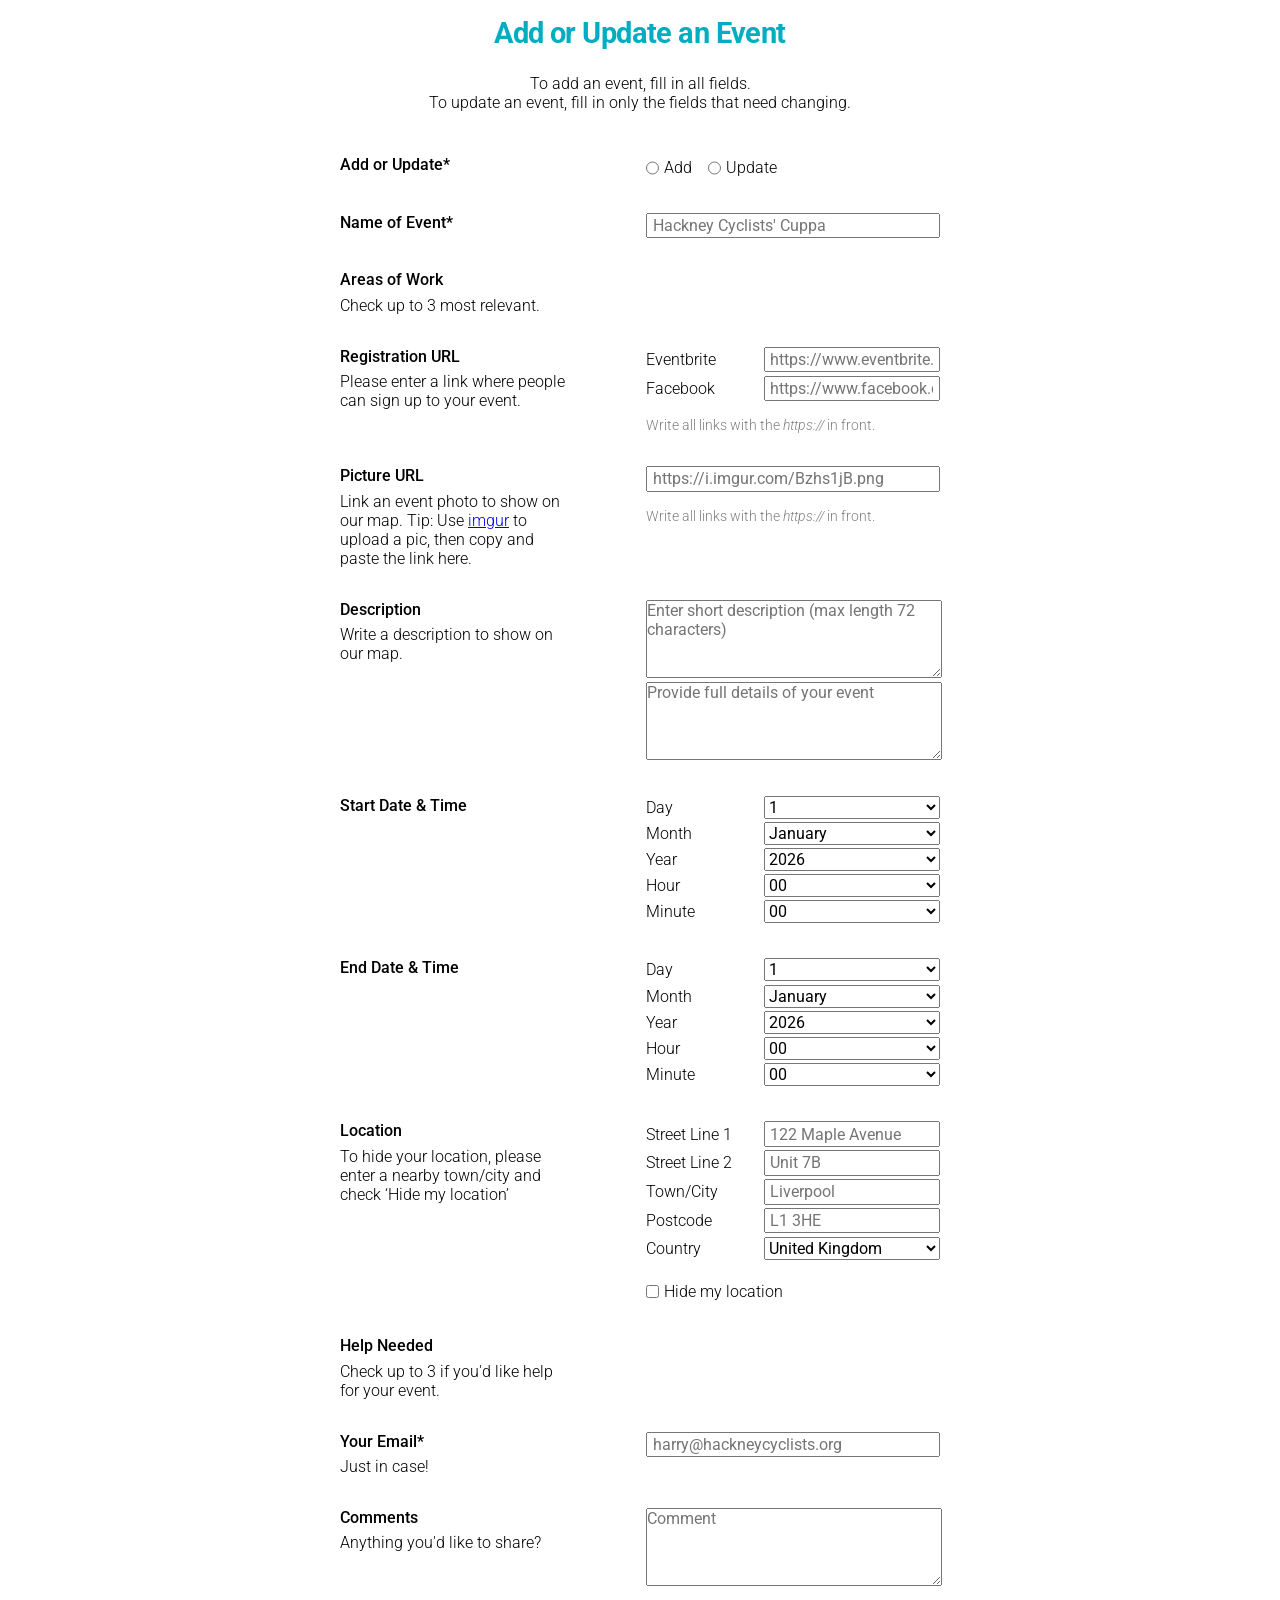
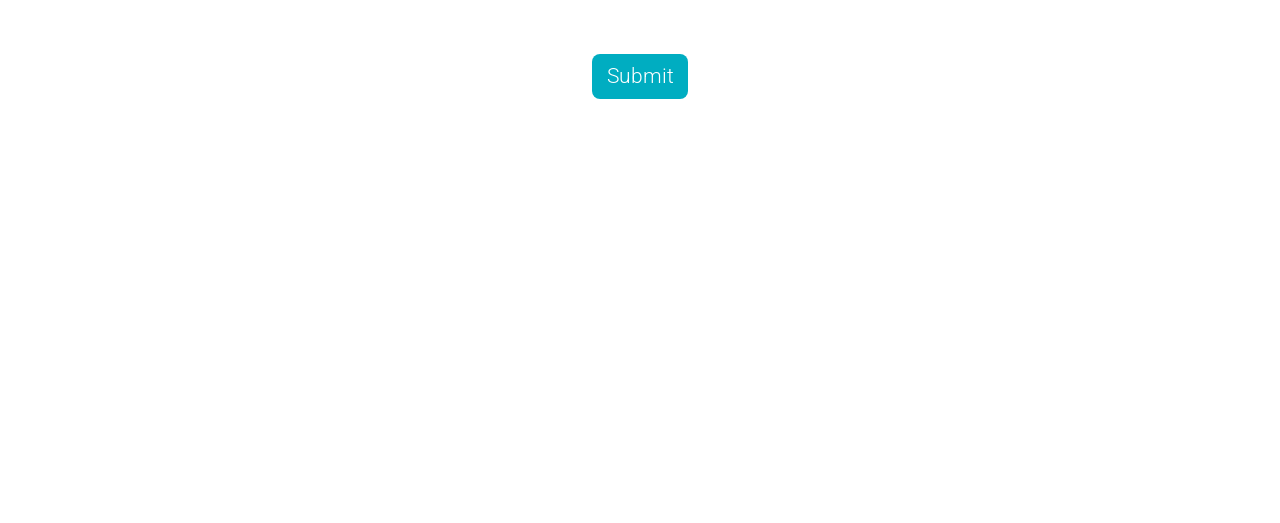
<file: add-update/event.html>
<!DOCTYPE html>
<html>
<head>
	<meta charset="utf-8" />
	<title>Add/Update an Event</title>
	<meta name="viewport" content="initial-scale=1" />
	<link href="https://fonts.googleapis.com/css2?family=Roboto:wght@300;400;700&display=swap" rel="stylesheet">
	<link rel="stylesheet" href="form.css">
	<script src='https://npmcdn.com/csv2geojson@latest/csv2geojson.js'></script>
</head>
<body>
	<!-- <div id="back">Back to Map</div> -->
	<div id="main">

		<h1>Add or Update an Event</h1>
		<p id="top">
				To add an event, fill in all fields.</br>
				To update an event, fill in only the fields that need changing.
		</p>
		<!-- <ul>
			<li>To <span class="bold">add an organisation</span>, fill in this form with all applicable fields.</li>
			<li>To <span class="bold">update your organisation</span>, submit this form with only fields that need changing.</li>
		</ul> -->

	  <form name="submit-to-google-sheet">
			<input checked name="formtype" type="checkbox" value="events" style="display:none;">

			<div class="entry">
				<div class="question" id="qAction">
					<h3>Add or Update<span class="asterisk">*</span></h3>
				</div>
				<fieldset>
					<div class="field">
						<input type="radio" id="add" name="action" value="ADD">
						<label for="add">Add</label>
					</div>
					<div class="field">
						<input type="radio" id="update" name="action" value="UPDATE">
						<label for="update">Update</label>
					</div>
				</fieldset>
			</div>

			<div id="instruction"></div>

			<div class="entry">
				<div class="question" id="qOrgName">
					<h3>Name of Event<span class="asterisk">*</span></h3>
				</div>
				<input name="name" type="text" placeholder="Hackney Cyclists' Cuppa" required>
			</div>

      <div class="entry">
        <div class="question" id="qWork">
          <h3>Areas of Work<span class="asterisk" style="display: none;">*</span></h3>
          <p>Check up to 3 most relevant.</p>
        </div>
        <fieldset id="fieldset1">
        </fieldset>
      </div>
      <input type="text" id="work" name="work" style="display: none;">



      <div class="entry">
        <div class="question" id="qSocials">
          <h3>Registration URL<span class="asterisk" style="display: none;">*</span></h3>
          <p>Please enter a link where people can sign up to your event.</p>
        </div>
        <div class="multiple">
          <div class="pair">
            <label for="eventbrite">Eventbrite</label>
            <input name="eventbrite" type="url" placeholder="https://www.eventbrite.co.uk">
          </div>
          <div class="pair">
            <label for="facebook">Facebook</label>
            <input name="facebook" type="url" placeholder="https://www.facebook.com/HotDogs4Fun">
          </div>
          <p class="tip">Write all links with the <em>https://</em> in front.</p>
        </div>
      </div>


      <div class="entry">
				<div class="question" id="qPicture">
					<h3>Picture URL<span class="asterisk" style="display: none;">*</span></h3>
					<p>Link an event photo to show on our map. Tip: Use <a href="https://imgur.com/upload">imgur</a> to upload a pic, then copy and paste the link here.</p>
				</div>
				<div>
					<input name="picture" type="url" placeholder="https://i.imgur.com/Bzhs1jB.png" style="width: 100%;">
					<p class="tip">Write all links with the <em>https://</em> in front.</p>
				</div>
			</div>


      <div class="entry">
        <div class="question" id="qDescription">
          <h3>Description<span class="asterisk" style="display: none;">*</span></h3>
          <p>Write a description to show on our map.</p>
        </div>
        <div>
          <textarea rows = "4" cols = "40" maxlength="72" name = "description1" placeholder="Enter short description (max length 72 characters)"></textarea>
          <textarea rows = "4" cols = "40" name = "description2" placeholder="Provide full details of your event"></textarea>
        </div>
      </div>


      <div class="entry">
        <div class="question" id="qDate">
          <h3>Start Date &amp; Time<span class="asterisk" style="display: none;">*</span></h3>
        </div>
        <div class="multiple">
            <!-- <label for="start-day">Date</label>
            <div class="nativeDatePicker">
                <input type="date" id="bday" name="bday">
                <span class="validity"></span>
            </div> -->
          <div class="pair">
            <label for="day">Day</label>
            <select id="day" name="day">
            </select>
          </div>
          <div class="pair">
            <label for="month">Month</label>
            <select id="month" name="month">
              <option selected value="1">January</option>
              <option value="2">February</option>
              <option value="3">March</option>
              <option value="4">April</option>
              <option value="5">May</option>
              <option value="6">June</option>
              <option value="7">July</option>
              <option value="8">August</option>
              <option value="9">September</option>
              <option value="10">October</option>
              <option value="11">November</option>
              <option value="12">December</option>
            </select>
          </div>
          <div class="pair">
            <label for="year">Year </label>
            <select id="year" name="year">
            </select>
          </div>
          <div class="pair">
            <label for="hour">Hour</label>
            <select id="hour" name="hour">
              <option value="0">00</option>
              <option value="1">01</option>
              <option value="2">02</option>
              <option value="3">03</option>
              <option value="4">04</option>
              <option value="5">05</option>
              <option value="6">06</option>
              <option value="7">07</option>
              <option value="8">08</option>
              <option value="9">09</option>
              <option value="10">10</option>
              <option value="11">11</option>
              <option value="12">12</option>
              <option value="13">13</option>
              <option value="14">14</option>
              <option value="15">15</option>
              <option value="16">16</option>
              <option value="17">17</option>
              <option value="18">18</option>
              <option value="19">19</option>
              <option value="20">20</option>
              <option value="21">21</option>
              <option value="22">22</option>
              <option value="23">23</option>
            </select>
          </div>
          <div class="pair">
            <label for="minute">Minute</label>
            <select id="minute" name="minute">
              <option value="0">00</option>
              <option value="5">05</option>
              <option value="10">10</option>
              <option value="15">15</option>
              <option value="20">20</option>
              <option value="25">25</option>
              <option value="30">30</option>
              <option value="35">35</option>
              <option value="40">40</option>
              <option value="45">45</option>
              <option value="50">50</option>
              <option value="55">55</option>
            </select>
          </div>
        </div>
      </div>

      <div class="entry">
        <div class="question" id="qEndDate">
          <h3>End Date &amp; Time<span class="asterisk" style="display: none;">*</span></h3>
        </div>
        <div class="multiple">
            <!-- <label for="start-day">Date</label>
            <div class="nativeDatePicker">
                <input type="date" id="bday" name="bday">
                <span class="validity"></span>
            </div> -->
          <div class="pair">
            <label for="end-day">Day</label>
            <select id="end-day" name="end-day">
            </select>
          </div>
          <div class="pair">
            <label for="end-month">Month</label>
            <select id="end-month" name="end-month">
                <option selected value="1">January</option>
                <option value="2">February</option>
                <option value="3">March</option>
                <option value="4">April</option>
                <option value="5">May</option>
                <option value="6">June</option>
                <option value="7">July</option>
                <option value="8">August</option>
                <option value="9">September</option>
                <option value="10">October</option>
                <option value="11">November</option>
                <option value="12">December</option>
            </select>
          </div>
          <div class="pair">
            <label for="end-year">Year </label>
            <select id="end-year" name="end-year">
            </select>
          </div>
          <div class="pair">
            <label for="end-hour">Hour</label>
            <select id="end-hour" name="end-hour">
              <option value="0">00</option>
              <option value="1">01</option>
              <option value="2">02</option>
              <option value="3">03</option>
              <option value="4">04</option>
              <option value="5">05</option>
              <option value="6">06</option>
              <option value="7">07</option>
              <option value="8">08</option>
              <option value="9">09</option>
              <option value="10">10</option>
              <option value="11">11</option>
              <option value="12">12</option>
              <option value="13">13</option>
              <option value="14">14</option>
              <option value="15">15</option>
              <option value="16">16</option>
              <option value="17">17</option>
              <option value="18">18</option>
              <option value="19">19</option>
              <option value="20">20</option>
              <option value="21">21</option>
              <option value="22">22</option>
              <option value="23">23</option>
            </select>
          </div>
          <div class="pair">
            <label for="end-minute">Minute</label>
            <select id="end-minute" name="end-minute">
              <option value="0">00</option>
              <option value="5">05</option>
              <option value="10">10</option>
              <option value="15">15</option>
              <option value="20">20</option>
              <option value="25">25</option>
              <option value="30">30</option>
              <option value="35">35</option>
              <option value="40">40</option>
              <option value="45">45</option>
              <option value="50">50</option>
              <option value="55">55</option>
            </select>
          </div>
        </div>
      </div>

			<div class="entry">
				<div class="question" id="qLocation">
					<h3>Location<span class="asterisk" style="display: none;">*</span></h3>
					<p>
						To hide your location, please enter a nearby town/city and check ‘Hide my location’
					</p>
				</div>
				<div class="multiple">
					<div class="pair">
					<label for="street1">Street Line 1</label>
					<input name="street1" id="street1" type="text" placeholder="122 Maple Avenue">
					</div>
					<div class="pair">
					<label for="street2">Street Line 2</label>
					<input name="street2" id="street2" type="text" placeholder="Unit 7B">
				</div>
				<div class="pair">
					<label for="city">Town/City<span class="asterisk" style="display: none;">*</span></label>
					<input name="city" id="city" type="text" placeholder="Liverpool">
				</div>
				<div class="pair">
					<label for="post-code">Postcode</label>
					<input name="postcode" id="postcode" type="text" placeholder="L1 3HE">
				</div>
				<div class="pair">
					<label for="country">Country<span class="asterisk" style="display: none;">*</span></label>
					<select id="country" name="country">
					  <option value="GBR">United Kingdom</option>
					  <option value="AFG">Afghanistan</option>
					  <option value="ALA">Åland Islands</option>
					  <option value="ALB">Albania</option>
					  <option value="DZA">Algeria</option>
					  <option value="ASM">American Samoa</option>
					  <option value="AND">Andorra</option>
					  <option value="AGO">Angola</option>
					  <option value="AIA">Anguilla</option>
					  <option value="ATA">Antarctica</option>
					  <option value="ATG">Antigua and Barbuda</option>
					  <option value="ARG">Argentina</option>
					  <option value="ARM">Armenia</option>
					  <option value="ABW">Aruba</option>
					  <option value="AUS">Australia</option>
					  <option value="AUT">Austria</option>
					  <option value="AZE">Azerbaijan</option>
					  <option value="BHS">Bahamas</option>
					  <option value="BHR">Bahrain</option>
					  <option value="BGD">Bangladesh</option>
					  <option value="BRB">Barbados</option>
					  <option value="BLR">Belarus</option>
					  <option value="BEL">Belgium</option>
					  <option value="BLZ">Belize</option>
					  <option value="BEN">Benin</option>
					  <option value="BMU">Bermuda</option>
					  <option value="BTN">Bhutan</option>
					  <option value="BOL">Bolivia, Plurinational State of</option>
					  <option value="BES">Bonaire, Sint Eustatius and Saba</option>
					  <option value="BIH">Bosnia and Herzegovina</option>
					  <option value="BWA">Botswana</option>
					  <option value="BVT">Bouvet Island</option>
					  <option value="BRA">Brazil</option>
					  <option value="IOT">British Indian Ocean Territory</option>
					  <option value="BRN">Brunei Darussalam</option>
					  <option value="BGR">Bulgaria</option>
					  <option value="BFA">Burkina Faso</option>
					  <option value="BDI">Burundi</option>
					  <option value="KHM">Cambodia</option>
					  <option value="CMR">Cameroon</option>
					  <option value="CAN">Canada</option>
					  <option value="CPV">Cape Verde</option>
					  <option value="CYM">Cayman Islands</option>
					  <option value="CAF">Central African Republic</option>
					  <option value="TCD">Chad</option>
					  <option value="CHL">Chile</option>
					  <option value="CHN">China</option>
					  <option value="CXR">Christmas Island</option>
					  <option value="CCK">Cocos (Keeling) Islands</option>
					  <option value="COL">Colombia</option>
					  <option value="COM">Comoros</option>
					  <option value="COG">Congo</option>
					  <option value="COD">Congo, the Democratic Republic of the</option>
					  <option value="COK">Cook Islands</option>
					  <option value="CRI">Costa Rica</option>
					  <option value="CIV">Côte d'Ivoire</option>
					  <option value="HRV">Croatia</option>
					  <option value="CUB">Cuba</option>
					  <option value="CUW">Curaçao</option>
					  <option value="CYP">Cyprus</option>
					  <option value="CZE">Czech Republic</option>
					  <option value="DNK">Denmark</option>
					  <option value="DJI">Djibouti</option>
					  <option value="DMA">Dominica</option>
					  <option value="DOM">Dominican Republic</option>
					  <option value="ECU">Ecuador</option>
					  <option value="EGY">Egypt</option>
					  <option value="SLV">El Salvador</option>
					  <option value="GNQ">Equatorial Guinea</option>
					  <option value="ERI">Eritrea</option>
					  <option value="EST">Estonia</option>
					  <option value="ETH">Ethiopia</option>
					  <option value="FLK">Falkland Islands (Malvinas)</option>
					  <option value="FRO">Faroe Islands</option>
					  <option value="FJI">Fiji</option>
					  <option value="FIN">Finland</option>
					  <option value="FRA">France</option>
					  <option value="GUF">French Guiana</option>
					  <option value="PYF">French Polynesia</option>
					  <option value="ATF">French Southern Territories</option>
					  <option value="GAB">Gabon</option>
					  <option value="GMB">Gambia</option>
					  <option value="GEO">Georgia</option>
					  <option value="DEU">Germany</option>
					  <option value="GHA">Ghana</option>
					  <option value="GIB">Gibraltar</option>
					  <option value="GRC">Greece</option>
					  <option value="GRL">Greenland</option>
					  <option value="GRD">Grenada</option>
					  <option value="GLP">Guadeloupe</option>
					  <option value="GUM">Guam</option>
					  <option value="GTM">Guatemala</option>
					  <option value="GGY">Guernsey</option>
					  <option value="GIN">Guinea</option>
					  <option value="GNB">Guinea-Bissau</option>
					  <option value="GUY">Guyana</option>
					  <option value="HTI">Haiti</option>
					  <option value="HMD">Heard Island and McDonald Islands</option>
					  <option value="VAT">Holy See (Vatican City State)</option>
					  <option value="HND">Honduras</option>
					  <option value="HKG">Hong Kong</option>
					  <option value="HUN">Hungary</option>
					  <option value="ISL">Iceland</option>
					  <option value="IND">India</option>
					  <option value="IDN">Indonesia</option>
					  <option value="IRN">Iran, Islamic Republic of</option>
					  <option value="IRQ">Iraq</option>
					  <option value="IRL">Ireland</option>
					  <option value="IMN">Isle of Man</option>
					  <option value="ISR">Israel</option>
					  <option value="ITA">Italy</option>
					  <option value="JAM">Jamaica</option>
					  <option value="JPN">Japan</option>
					  <option value="JEY">Jersey</option>
					  <option value="JOR">Jordan</option>
					  <option value="KAZ">Kazakhstan</option>
					  <option value="KEN">Kenya</option>
					  <option value="KIR">Kiribati</option>
					  <option value="PRK">Korea, Democratic People's Republic of</option>
					  <option value="KOR">Korea, Republic of</option>
					  <option value="KWT">Kuwait</option>
					  <option value="KGZ">Kyrgyzstan</option>
					  <option value="LAO">Lao People's Democratic Republic</option>
					  <option value="LVA">Latvia</option>
					  <option value="LBN">Lebanon</option>
					  <option value="LSO">Lesotho</option>
					  <option value="LBR">Liberia</option>
					  <option value="LBY">Libya</option>
					  <option value="LIE">Liechtenstein</option>
					  <option value="LTU">Lithuania</option>
					  <option value="LUX">Luxembourg</option>
					  <option value="MAC">Macao</option>
					  <option value="MKD">Macedonia, the former Yugoslav Republic of</option>
					  <option value="MDG">Madagascar</option>
					  <option value="MWI">Malawi</option>
					  <option value="MYS">Malaysia</option>
					  <option value="MDV">Maldives</option>
					  <option value="MLI">Mali</option>
					  <option value="MLT">Malta</option>
					  <option value="MHL">Marshall Islands</option>
					  <option value="MTQ">Martinique</option>
					  <option value="MRT">Mauritania</option>
					  <option value="MUS">Mauritius</option>
					  <option value="MYT">Mayotte</option>
					  <option value="MEX">Mexico</option>
					  <option value="FSM">Micronesia, Federated States of</option>
					  <option value="MDA">Moldova, Republic of</option>
					  <option value="MCO">Monaco</option>
					  <option value="MNG">Mongolia</option>
					  <option value="MNE">Montenegro</option>
					  <option value="MSR">Montserrat</option>
					  <option value="MAR">Morocco</option>
					  <option value="MOZ">Mozambique</option>
					  <option value="MMR">Myanmar</option>
					  <option value="NAM">Namibia</option>
					  <option value="NRU">Nauru</option>
					  <option value="NPL">Nepal</option>
					  <option value="NLD">Netherlands</option>
					  <option value="NCL">New Caledonia</option>
					  <option value="NZL">New Zealand</option>
					  <option value="NIC">Nicaragua</option>
					  <option value="NER">Niger</option>
					  <option value="NGA">Nigeria</option>
					  <option value="NIU">Niue</option>
					  <option value="NFK">Norfolk Island</option>
					  <option value="MNP">Northern Mariana Islands</option>
					  <option value="NOR">Norway</option>
					  <option value="OMN">Oman</option>
					  <option value="PAK">Pakistan</option>
					  <option value="PLW">Palau</option>
					  <option value="PSE">Palestinian Territory, Occupied</option>
					  <option value="PAN">Panama</option>
					  <option value="PNG">Papua New Guinea</option>
					  <option value="PRY">Paraguay</option>
					  <option value="PER">Peru</option>
					  <option value="PHL">Philippines</option>
					  <option value="PCN">Pitcairn</option>
					  <option value="POL">Poland</option>
					  <option value="PRT">Portugal</option>
					  <option value="PRI">Puerto Rico</option>
					  <option value="QAT">Qatar</option>
					  <option value="REU">Réunion</option>
					  <option value="ROU">Romania</option>
					  <option value="RUS">Russian Federation</option>
					  <option value="RWA">Rwanda</option>
					  <option value="BLM">Saint Barthélemy</option>
					  <option value="SHN">Saint Helena, Ascension and Tristan da Cunha</option>
					  <option value="KNA">Saint Kitts and Nevis</option>
					  <option value="LCA">Saint Lucia</option>
					  <option value="MAF">Saint Martin (French part)</option>
					  <option value="SPM">Saint Pierre and Miquelon</option>
					  <option value="VCT">Saint Vincent and the Grenadines</option>
					  <option value="WSM">Samoa</option>
					  <option value="SMR">San Marino</option>
					  <option value="STP">Sao Tome and Principe</option>
					  <option value="SAU">Saudi Arabia</option>
					  <option value="SEN">Senegal</option>
					  <option value="SRB">Serbia</option>
					  <option value="SYC">Seychelles</option>
					  <option value="SLE">Sierra Leone</option>
					  <option value="SGP">Singapore</option>
					  <option value="SXM">Sint Maarten (Dutch part)</option>
					  <option value="SVK">Slovakia</option>
					  <option value="SVN">Slovenia</option>
					  <option value="SLB">Solomon Islands</option>
					  <option value="SOM">Somalia</option>
					  <option value="ZAF">South Africa</option>
					  <option value="SGS">South Georgia and the South Sandwich Islands</option>
					  <option value="SSD">South Sudan</option>
					  <option value="ESP">Spain</option>
					  <option value="LKA">Sri Lanka</option>
					  <option value="SDN">Sudan</option>
					  <option value="SUR">Suriname</option>
					  <option value="SJM">Svalbard and Jan Mayen</option>
					  <option value="SWZ">Swaziland</option>
					  <option value="SWE">Sweden</option>
					  <option value="CHE">Switzerland</option>
					  <option value="SYR">Syrian Arab Republic</option>
					  <option value="TWN">Taiwan, Province of China</option>
					  <option value="TJK">Tajikistan</option>
					  <option value="TZA">Tanzania, United Republic of</option>
					  <option value="THA">Thailand</option>
					  <option value="TLS">Timor-Leste</option>
					  <option value="TGO">Togo</option>
					  <option value="TKL">Tokelau</option>
					  <option value="TON">Tonga</option>
					  <option value="TTO">Trinidad and Tobago</option>
					  <option value="TUN">Tunisia</option>
					  <option value="TUR">Turkey</option>
					  <option value="TKM">Turkmenistan</option>
					  <option value="TCA">Turks and Caicos Islands</option>
					  <option value="TUV">Tuvalu</option>
					  <option value="UGA">Uganda</option>
					  <option value="UKR">Ukraine</option>
					  <option value="ARE">United Arab Emirates</option>
					  <option value="USA">United States</option>
					  <option value="UMI">United States Minor Outlying Islands</option>
					  <option value="URY">Uruguay</option>
					  <option value="UZB">Uzbekistan</option>
					  <option value="VUT">Vanuatu</option>
					  <option value="VEN">Venezuela, Bolivarian Republic of</option>
					  <option value="VNM">Viet Nam</option>
					  <option value="VGB">Virgin Islands, British</option>
					  <option value="VIR">Virgin Islands, U.S.</option>
					  <option value="WLF">Wallis and Futuna</option>
					  <option value="ESH">Western Sahara</option>
					  <option value="YEM">Yemen</option>
					  <option value="ZMB">Zambia</option>
					  <option value="ZWE">Zimbabwe</option>
					</select>
				</div>
					<div class="field left-field">
						<input type="checkbox" name="obscured" id="obscured" value="true">
						<label for="obscured">Hide my location</label>
					</div>
				</div>
			</div>

			<div class="entry">
				<div class="question" id="qHelp">
					<h3>Help Needed<span class="asterisk"></span></h3>
					<p>Check up to 3 if you'd like help for your event.</p>
				</div>
				<div>
					<fieldset id="fieldset2">
					</fieldset>
				</div>
			</div>
			<input type="text" id="help" name="help" style="display: none;">

			<div class="entry">
				<div class="question" id="qEmail">
					<h3>Your Email<span class="asterisk">*</span></h3>
					<p>Just in case!</p>
				</div>
				<input name="email" type="email" placeholder="harry@hackneycyclists.org" required>
			</div>


      <div class="entry">
        <div class="question" id="qComments">
          <h3>Comments<span class="asterisk" style="display: none;"></span></h3>
          <p>Anything you'd like to share?</p>
        </div>
        <div>
          <textarea rows = "4" cols = "40" name = "comments" placeholder="Comment"></textarea>
        </div>
      </div>

			<input type="hidden" id="start" name="start">
			<input type="hidden" id="end" name="end">
			<input type="hidden" name="picture-check">

			<button type="submit">Submit</button>
	  </form>
		<div id="response">
		</div>
	</div>
	</div>
	<script src="dates.js"></script>
	<script src="form.js"></script>
  <script>
		function consolidate(fieldsetID, headerName) {
			let consolidated = [];
			let inputs = Array.from(document.getElementById(fieldsetID).getElementsByTagName("input"));
			inputs.forEach(input => {
				if (input.checked) {
					consolidated.push(input.value);
				}
			});
			document.getElementById(headerName).value = consolidated.join(",");
		}

		function formatDate(input, year, month, day, hour, minute) {
			let array = [document.getElementById(year).value, document.getElementById(month).value, document.getElementById(day).value,
				document.getElementById(hour).value, document.getElementById(minute).value];
			let string = array.join("-");
			if (string === "2021-1-1-0-0") {
				document.getElementById(input).value = "";
			} else {
				document.getElementById(input).value = string
			}
		}

		const scriptURL = "https://script.google.com/macros/s/AKfycbwLiIY5fGSuEVyQRyPQxhRR7cR4e9idWmRy499uDbfZshq-Mc9i1jKHjw/exec";
    const form = document.forms['submit-to-google-sheet'];

    form.addEventListener('submit', e => {
      e.preventDefault();
			document.getElementsByTagName("button")[0].innerText = "Sending...";
			document.getElementsByTagName("button")[0].disabled = true;
			document.getElementById("response").style.display = "block";
			document.getElementById("response").innerText = "Please wait for our confirmation."

			consolidate("fieldset1", "work");
			consolidate("fieldset2", "help");
			formatDate("start", "year", "month", "day", "hour", "minute");
			formatDate("end", "end-year", "end-month", "end-day", "end-hour", "end-minute");

			checkChange();

			fetch(scriptURL, {method: 'POST', body: new FormData(form)})
      .then(response => {
				console.log('Success!', response);
				form.style.display = "none";
				document.getElementById("response").innerText = "Success! Your submission has been received."
			}).catch(error => {
				console.error('Error: ', error);
				document.getElementsByTagName("button")[0].disabled = false;
				document.getElementsByTagName("button")[0].innerText = "Send";
				document.getElementById("response").innerText = "Oops! Something went wrong - please try again. If this issue persists, please contact us at info@groundswell.world"
			});

    });
  </script>
</body>
</file>
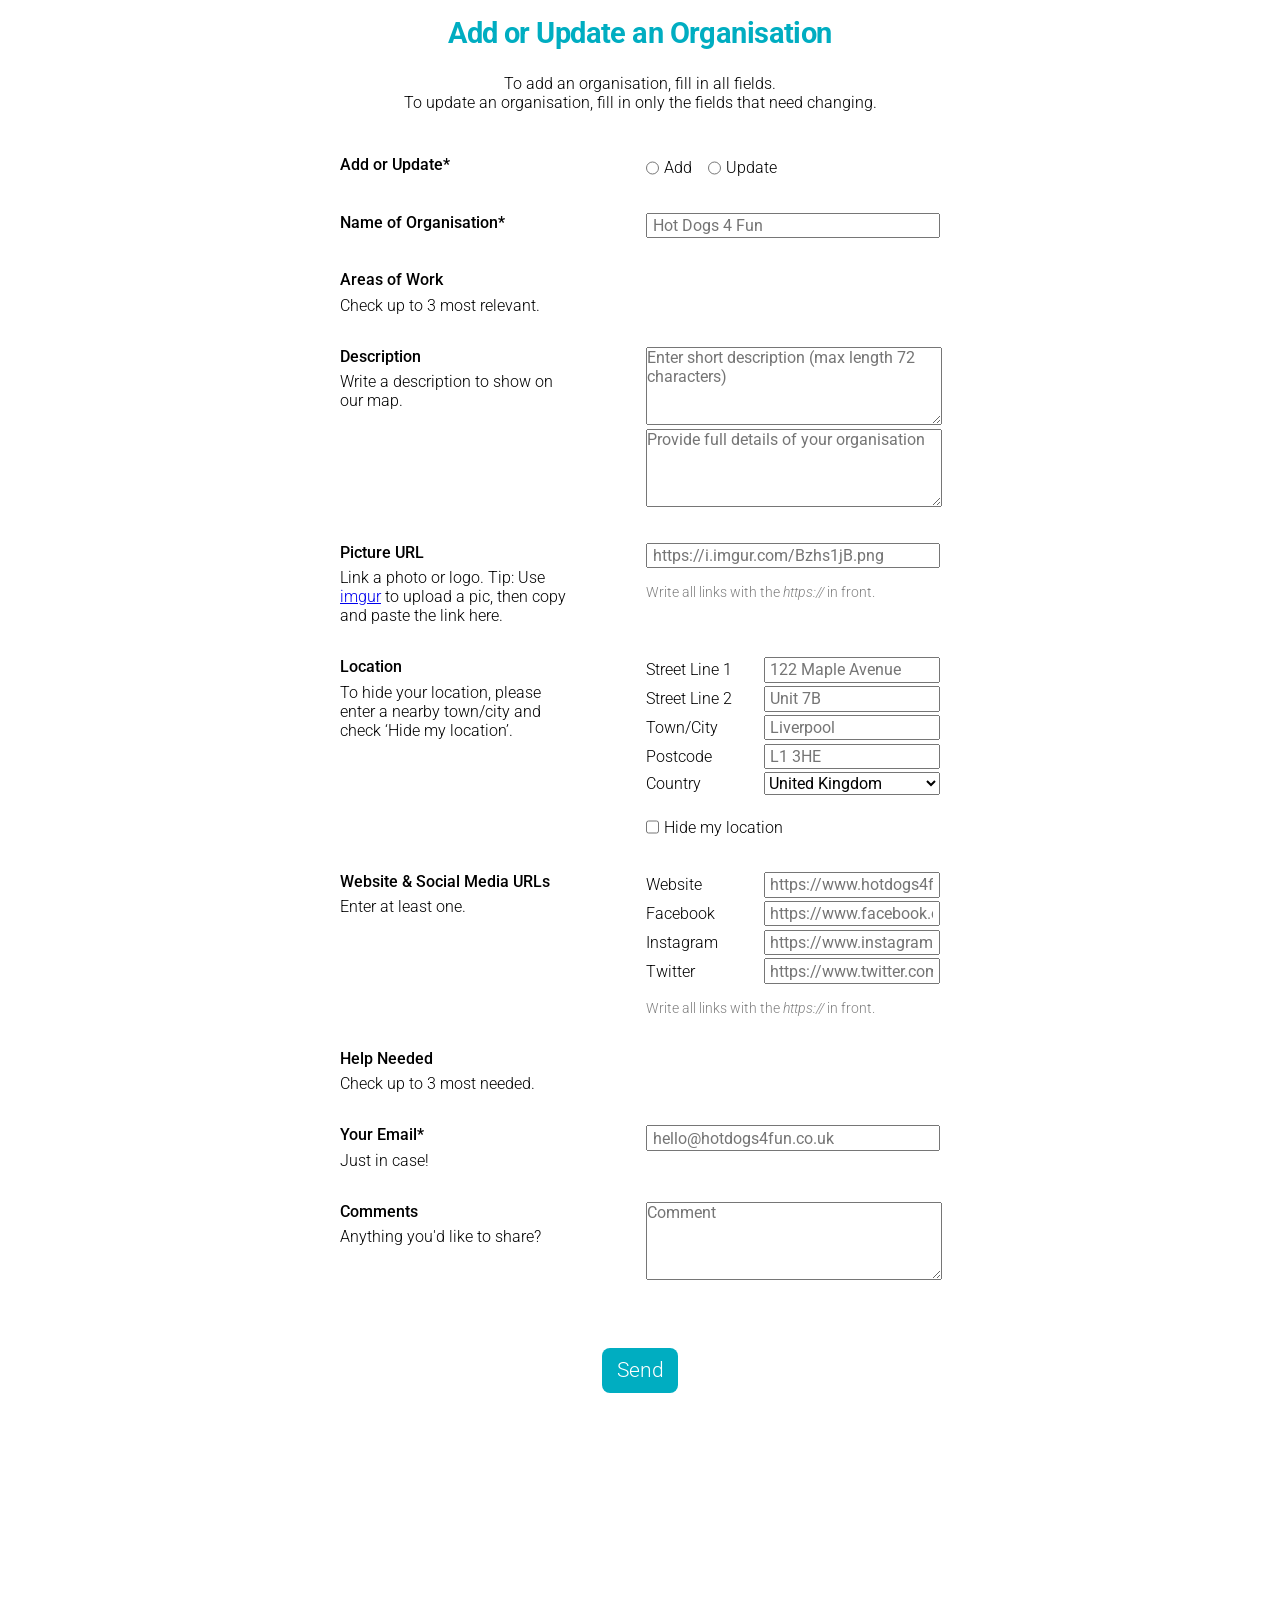
<file: add-update/org.html>
<!DOCTYPE html>
<html>
<head>
	<meta charset="utf-8" />
	<title>Add/Update an Organisation</title>
	<meta name="viewport" content="initial-scale=1" />
	<link href="https://fonts.googleapis.com/css2?family=Roboto:wght@300;400;700&display=swap" rel="stylesheet">
	<link rel="stylesheet" href="form.css">
	<script src='https://npmcdn.com/csv2geojson@latest/csv2geojson.js'></script>
</head>
<body>
	<!-- <div id="back">Back to Map</div> -->
	<div id="main">

		<h1>Add or Update an Organisation</h1>
		<p id="top">
				To add an organisation, fill in all fields.</br>
				To update an organisation, fill in only the fields that need changing.
		</p>
		<!-- <ul>
			<li>To <span class="bold">add an organisation</span>, fill in this form with all applicable fields.</li>
			<li>To <span class="bold">update your organisation</span>, submit this form with only fields that need changing.</li>
		</ul> -->

	  <form name="submit-to-google-sheet">
			<input checked name="formtype" type="checkbox" value="orgs" style="display:none;">

			<div class="entry">
				<div class="question" id="qAction">
					<h3>Add or Update<span class="asterisk">*</span></h3>
				</div>
				<fieldset>
					<div class="field">
						<input type="radio" id="add" name="action" value="ADD">
						<label for="add">Add</label>
					</div>
					<div class="field">
						<input type="radio" id="update" name="action" value="UPDATE">
						<label for="update">Update</label>
					</div>
				</fieldset>
			</div>

			<div id="instruction"></div>

			<div class="entry">
				<div class="question" id="qOrgName">
					<h3>Name of Organisation<span class="asterisk">*</span></h3>
				</div>
				<input name="name" type="text" placeholder="Hot Dogs 4 Fun" required>
			</div>

			<div class="entry">
				<div class="question" id="qWork">
					<h3>Areas of Work<span class="asterisk" style="display: none;">*</span></h3>
					<p>Check up to 3 most relevant.</p>
				</div>
				<fieldset id="fieldset1">
				</fieldset>
			</div>
			<input type="text" id="work" name="work" style="display: none;">

			<div class="entry">
				<div class="question" id="qDescription">
					<h3>Description<span class="asterisk" style="display: none;">*</span></h3>
					<p>Write a description to show on our map.</p>
				</div>
				<div>
					<textarea rows = "4" cols = "40" maxlength="72" name = "description1" placeholder="Enter short description (max length 72 characters)"></textarea>
					<textarea rows = "4" cols = "40" name = "description2" placeholder="Provide full details of your organisation"></textarea>
				</div>
			</div>

			<div class="entry">
				<div class="question" id="qPicture">
					<h3>Picture URL<span class="asterisk" style="display: none;">*</span></h3>
					<p>Link a photo or logo. Tip: Use <a href="https://imgur.com/upload">imgur</a> to upload a pic, then copy and paste the link here.</p>
				</div>
				<div>
					<input name="picture" type="url" placeholder="https://i.imgur.com/Bzhs1jB.png" style="width: 100%;">
					<p class="tip">Write all links with the <em>https://</em> in front.</p>
				</div>
			</div>

			<div class="entry">
				<div class="question" id="qLocation">
					<h3>Location<span class="asterisk" style="display: none;">*</span></h3>
					<p>
						To hide your location, please enter a nearby town/city and check ‘Hide my location’.
					</p>
				</div>
				<div class="multiple">
					<div class="pair">
					<label for="street1">Street Line 1</label>
					<input name="street1" id="street1" type="text" placeholder="122 Maple Avenue">
					</div>
					<div class="pair">
					<label for="street2">Street Line 2</label>
					<input name="street2" id="street2"  type="text" placeholder="Unit 7B">
				</div>
				<div class="pair">
					<label for="city">Town/City<span class="asterisk" style="display: none;">*</span></label>
					<input name="city" id="city" type="text" placeholder="Liverpool">
				</div>
				<div class="pair">
					<label for="post-code">Postcode</label>
					<input name="postcode" id="postcode" type="text" placeholder="L1 3HE">
				</div>
				<div class="pair">
					<label for="country">Country<span class="asterisk" style="display: none;">*</span></label>
					<select id="country" name="country">
					  <option value="GBR">United Kingdom</option>
					  <option value="" disabled="disabled">─────────────────────────</option>
					  <option value="AFG">Afghanistan</option>
					  <option value="ALA">Åland Islands</option>
					  <option value="ALB">Albania</option>
					  <option value="DZA">Algeria</option>
					  <option value="ASM">American Samoa</option>
					  <option value="AND">Andorra</option>
					  <option value="AGO">Angola</option>
					  <option value="AIA">Anguilla</option>
					  <option value="ATA">Antarctica</option>
					  <option value="ATG">Antigua and Barbuda</option>
					  <option value="ARG">Argentina</option>
					  <option value="ARM">Armenia</option>
					  <option value="ABW">Aruba</option>
					  <option value="AUS">Australia</option>
					  <option value="AUT">Austria</option>
					  <option value="AZE">Azerbaijan</option>
					  <option value="BHS">Bahamas</option>
					  <option value="BHR">Bahrain</option>
					  <option value="BGD">Bangladesh</option>
					  <option value="BRB">Barbados</option>
					  <option value="BLR">Belarus</option>
					  <option value="BEL">Belgium</option>
					  <option value="BLZ">Belize</option>
					  <option value="BEN">Benin</option>
					  <option value="BMU">Bermuda</option>
					  <option value="BTN">Bhutan</option>
					  <option value="BOL">Bolivia, Plurinational State of</option>
					  <option value="BES">Bonaire, Sint Eustatius and Saba</option>
					  <option value="BIH">Bosnia and Herzegovina</option>
					  <option value="BWA">Botswana</option>
					  <option value="BVT">Bouvet Island</option>
					  <option value="BRA">Brazil</option>
					  <option value="IOT">British Indian Ocean Territory</option>
					  <option value="BRN">Brunei Darussalam</option>
					  <option value="BGR">Bulgaria</option>
					  <option value="BFA">Burkina Faso</option>
					  <option value="BDI">Burundi</option>
					  <option value="KHM">Cambodia</option>
					  <option value="CMR">Cameroon</option>
					  <option value="CAN">Canada</option>
					  <option value="CPV">Cape Verde</option>
					  <option value="CYM">Cayman Islands</option>
					  <option value="CAF">Central African Republic</option>
					  <option value="TCD">Chad</option>
					  <option value="CHL">Chile</option>
					  <option value="CHN">China</option>
					  <option value="CXR">Christmas Island</option>
					  <option value="CCK">Cocos (Keeling) Islands</option>
					  <option value="COL">Colombia</option>
					  <option value="COM">Comoros</option>
					  <option value="COG">Congo</option>
					  <option value="COD">Congo, the Democratic Republic of the</option>
					  <option value="COK">Cook Islands</option>
					  <option value="CRI">Costa Rica</option>
					  <option value="CIV">Côte d'Ivoire</option>
					  <option value="HRV">Croatia</option>
					  <option value="CUB">Cuba</option>
					  <option value="CUW">Curaçao</option>
					  <option value="CYP">Cyprus</option>
					  <option value="CZE">Czech Republic</option>
					  <option value="DNK">Denmark</option>
					  <option value="DJI">Djibouti</option>
					  <option value="DMA">Dominica</option>
					  <option value="DOM">Dominican Republic</option>
					  <option value="ECU">Ecuador</option>
					  <option value="EGY">Egypt</option>
					  <option value="SLV">El Salvador</option>
					  <option value="GNQ">Equatorial Guinea</option>
					  <option value="ERI">Eritrea</option>
					  <option value="EST">Estonia</option>
					  <option value="ETH">Ethiopia</option>
					  <option value="FLK">Falkland Islands (Malvinas)</option>
					  <option value="FRO">Faroe Islands</option>
					  <option value="FJI">Fiji</option>
					  <option value="FIN">Finland</option>
					  <option value="FRA">France</option>
					  <option value="GUF">French Guiana</option>
					  <option value="PYF">French Polynesia</option>
					  <option value="ATF">French Southern Territories</option>
					  <option value="GAB">Gabon</option>
					  <option value="GMB">Gambia</option>
					  <option value="GEO">Georgia</option>
					  <option value="DEU">Germany</option>
					  <option value="GHA">Ghana</option>
					  <option value="GIB">Gibraltar</option>
					  <option value="GRC">Greece</option>
					  <option value="GRL">Greenland</option>
					  <option value="GRD">Grenada</option>
					  <option value="GLP">Guadeloupe</option>
					  <option value="GUM">Guam</option>
					  <option value="GTM">Guatemala</option>
					  <option value="GGY">Guernsey</option>
					  <option value="GIN">Guinea</option>
					  <option value="GNB">Guinea-Bissau</option>
					  <option value="GUY">Guyana</option>
					  <option value="HTI">Haiti</option>
					  <option value="HMD">Heard Island and McDonald Islands</option>
					  <option value="VAT">Holy See (Vatican City State)</option>
					  <option value="HND">Honduras</option>
					  <option value="HKG">Hong Kong</option>
					  <option value="HUN">Hungary</option>
					  <option value="ISL">Iceland</option>
					  <option value="IND">India</option>
					  <option value="IDN">Indonesia</option>
					  <option value="IRN">Iran, Islamic Republic of</option>
					  <option value="IRQ">Iraq</option>
					  <option value="IRL">Ireland</option>
					  <option value="IMN">Isle of Man</option>
					  <option value="ISR">Israel</option>
					  <option value="ITA">Italy</option>
					  <option value="JAM">Jamaica</option>
					  <option value="JPN">Japan</option>
					  <option value="JEY">Jersey</option>
					  <option value="JOR">Jordan</option>
					  <option value="KAZ">Kazakhstan</option>
					  <option value="KEN">Kenya</option>
					  <option value="KIR">Kiribati</option>
					  <option value="PRK">Korea, Democratic People's Republic of</option>
					  <option value="KOR">Korea, Republic of</option>
					  <option value="KWT">Kuwait</option>
					  <option value="KGZ">Kyrgyzstan</option>
					  <option value="LAO">Lao People's Democratic Republic</option>
					  <option value="LVA">Latvia</option>
					  <option value="LBN">Lebanon</option>
					  <option value="LSO">Lesotho</option>
					  <option value="LBR">Liberia</option>
					  <option value="LBY">Libya</option>
					  <option value="LIE">Liechtenstein</option>
					  <option value="LTU">Lithuania</option>
					  <option value="LUX">Luxembourg</option>
					  <option value="MAC">Macao</option>
					  <option value="MKD">Macedonia, the former Yugoslav Republic of</option>
					  <option value="MDG">Madagascar</option>
					  <option value="MWI">Malawi</option>
					  <option value="MYS">Malaysia</option>
					  <option value="MDV">Maldives</option>
					  <option value="MLI">Mali</option>
					  <option value="MLT">Malta</option>
					  <option value="MHL">Marshall Islands</option>
					  <option value="MTQ">Martinique</option>
					  <option value="MRT">Mauritania</option>
					  <option value="MUS">Mauritius</option>
					  <option value="MYT">Mayotte</option>
					  <option value="MEX">Mexico</option>
					  <option value="FSM">Micronesia, Federated States of</option>
					  <option value="MDA">Moldova, Republic of</option>
					  <option value="MCO">Monaco</option>
					  <option value="MNG">Mongolia</option>
					  <option value="MNE">Montenegro</option>
					  <option value="MSR">Montserrat</option>
					  <option value="MAR">Morocco</option>
					  <option value="MOZ">Mozambique</option>
					  <option value="MMR">Myanmar</option>
					  <option value="NAM">Namibia</option>
					  <option value="NRU">Nauru</option>
					  <option value="NPL">Nepal</option>
					  <option value="NLD">Netherlands</option>
					  <option value="NCL">New Caledonia</option>
					  <option value="NZL">New Zealand</option>
					  <option value="NIC">Nicaragua</option>
					  <option value="NER">Niger</option>
					  <option value="NGA">Nigeria</option>
					  <option value="NIU">Niue</option>
					  <option value="NFK">Norfolk Island</option>
					  <option value="MNP">Northern Mariana Islands</option>
					  <option value="NOR">Norway</option>
					  <option value="OMN">Oman</option>
					  <option value="PAK">Pakistan</option>
					  <option value="PLW">Palau</option>
					  <option value="PSE">Palestinian Territory, Occupied</option>
					  <option value="PAN">Panama</option>
					  <option value="PNG">Papua New Guinea</option>
					  <option value="PRY">Paraguay</option>
					  <option value="PER">Peru</option>
					  <option value="PHL">Philippines</option>
					  <option value="PCN">Pitcairn</option>
					  <option value="POL">Poland</option>
					  <option value="PRT">Portugal</option>
					  <option value="PRI">Puerto Rico</option>
					  <option value="QAT">Qatar</option>
					  <option value="REU">Réunion</option>
					  <option value="ROU">Romania</option>
					  <option value="RUS">Russian Federation</option>
					  <option value="RWA">Rwanda</option>
					  <option value="BLM">Saint Barthélemy</option>
					  <option value="SHN">Saint Helena, Ascension and Tristan da Cunha</option>
					  <option value="KNA">Saint Kitts and Nevis</option>
					  <option value="LCA">Saint Lucia</option>
					  <option value="MAF">Saint Martin (French part)</option>
					  <option value="SPM">Saint Pierre and Miquelon</option>
					  <option value="VCT">Saint Vincent and the Grenadines</option>
					  <option value="WSM">Samoa</option>
					  <option value="SMR">San Marino</option>
					  <option value="STP">Sao Tome and Principe</option>
					  <option value="SAU">Saudi Arabia</option>
					  <option value="SEN">Senegal</option>
					  <option value="SRB">Serbia</option>
					  <option value="SYC">Seychelles</option>
					  <option value="SLE">Sierra Leone</option>
					  <option value="SGP">Singapore</option>
					  <option value="SXM">Sint Maarten (Dutch part)</option>
					  <option value="SVK">Slovakia</option>
					  <option value="SVN">Slovenia</option>
					  <option value="SLB">Solomon Islands</option>
					  <option value="SOM">Somalia</option>
					  <option value="ZAF">South Africa</option>
					  <option value="SGS">South Georgia and the South Sandwich Islands</option>
					  <option value="SSD">South Sudan</option>
					  <option value="ESP">Spain</option>
					  <option value="LKA">Sri Lanka</option>
					  <option value="SDN">Sudan</option>
					  <option value="SUR">Suriname</option>
					  <option value="SJM">Svalbard and Jan Mayen</option>
					  <option value="SWZ">Swaziland</option>
					  <option value="SWE">Sweden</option>
					  <option value="CHE">Switzerland</option>
					  <option value="SYR">Syrian Arab Republic</option>
					  <option value="TWN">Taiwan, Province of China</option>
					  <option value="TJK">Tajikistan</option>
					  <option value="TZA">Tanzania, United Republic of</option>
					  <option value="THA">Thailand</option>
					  <option value="TLS">Timor-Leste</option>
					  <option value="TGO">Togo</option>
					  <option value="TKL">Tokelau</option>
					  <option value="TON">Tonga</option>
					  <option value="TTO">Trinidad and Tobago</option>
					  <option value="TUN">Tunisia</option>
					  <option value="TUR">Turkey</option>
					  <option value="TKM">Turkmenistan</option>
					  <option value="TCA">Turks and Caicos Islands</option>
					  <option value="TUV">Tuvalu</option>
					  <option value="UGA">Uganda</option>
					  <option value="UKR">Ukraine</option>
					  <option value="ARE">United Arab Emirates</option>
					  <option value="USA">United States</option>
					  <option value="UMI">United States Minor Outlying Islands</option>
					  <option value="URY">Uruguay</option>
					  <option value="UZB">Uzbekistan</option>
					  <option value="VUT">Vanuatu</option>
					  <option value="VEN">Venezuela, Bolivarian Republic of</option>
					  <option value="VNM">Viet Nam</option>
					  <option value="VGB">Virgin Islands, British</option>
					  <option value="VIR">Virgin Islands, U.S.</option>
					  <option value="WLF">Wallis and Futuna</option>
					  <option value="ESH">Western Sahara</option>
					  <option value="YEM">Yemen</option>
					  <option value="ZMB">Zambia</option>
					  <option value="ZWE">Zimbabwe</option>
					</select>
				</div>
					<div class="field left-field">
						<input type="checkbox" name="obscured" id="obscured" value="true">
						<label for="obscured">Hide my location</label>
					</div>
				</div>
			</div>


			<div class="entry">
				<div class="question" id="qSocials">
					<h3>Website &amp; Social Media URLs<span class="asterisk" style="display: none;">*</span></h3>
					<p>Enter at least one.</p>
				</div>
				<div class="multiple">
					<div class="pair">
						<label for="website">Website</label>
						<input name="website" type="url" placeholder="https://www.hotdogs4fun.co.uk">
					</div>
					<div class="pair">
						<label for="facebook">Facebook</label>
						<input name="facebook" type="url" placeholder="https://www.facebook.com/HotDogs4Fun">
					</div>
					<div class="pair">
					<label for="instagram">Instagram</label>
					<input name="instagram" type="url" placeholder="https://www.instagram.com/HotDogs4Fun">
					</div>
					<div class="pair">
					<label for="twitter">Twitter</label>
					<input name="twitter" type="url" placeholder="https://www.twitter.com/HotDogs4Fun">
					</div>
					<p class="tip">Write all links with the <em>https://</em> in front.</p>
				</div>
			</div>

			<div class="entry">
				<div class="question" id="qHelp">
					<h3>Help Needed<span class="asterisk"></span></h3>
					<p>Check up to 3 most needed.</p>
				</div>
				<div>
					<fieldset id="fieldset2">
					</fieldset>
				</div>
			</div>
			<input type="text" id="help" name="help" style="display: none;">

			<div class="entry">
				<div class="question" id="qEmail">
					<h3>Your Email<span class="asterisk">*</span></h3>
					<p>Just in case!</p>
				</div>
				<input name="email" type="email" placeholder="hello@hotdogs4fun.co.uk" required>
			</div>

			<div class="entry">
        <div class="question" id="qComments">
          <h3>Comments<span class="asterisk" style="display: none;"></span></h3>
          <p>Anything you'd like to share?</p>
        </div>
        <div>
          <textarea rows = "4" cols = "40" name = "comments" placeholder="Comment"></textarea>
        </div>
      </div>

			<input type="hidden" name="picture-check">
			<button type="submit">Send</button>
	  </form>
		<div id="response">
		</div>
	</div>
	</div>
	<script src="form.js"></script>
  <script>

		function consolidate(fieldsetID, headerName) {
			let consolidated = [];
			let inputs = Array.from(document.getElementById(fieldsetID).getElementsByTagName("input"));
			inputs.forEach(input => {
				if (input.checked) {
					consolidated.push(input.value);
				}
			});
			document.getElementById(headerName).value = consolidated.join(",");
		}

		const scriptURL = "https://script.google.com/macros/s/AKfycbwLiIY5fGSuEVyQRyPQxhRR7cR4e9idWmRy499uDbfZshq-Mc9i1jKHjw/exec";
    const form = document.forms['submit-to-google-sheet'];

    form.addEventListener('submit', e => {
      e.preventDefault();
			document.getElementsByTagName("button")[0].innerText = "Sending...";
			document.getElementsByTagName("button")[0].disabled = true;
			document.getElementById("response").style.display = "block";
			document.getElementById("response").innerText = "Please wait for our confirmation."

			consolidate("fieldset1", "work");
			consolidate("fieldset2", "help");

			checkChange();

      fetch(scriptURL, {method: 'POST', body: new FormData(form)})
      .then(response => {
				console.log('Success!', response);
				form.style.display = "none";
				document.getElementById("response").innerText = "Success! Your submission has been received."
			}).catch(error => {
				console.error('Error: ', error);
				document.getElementsByTagName("button")[0].disabled = false;
				document.getElementsByTagName("button")[0].innerText = "Send";
				document.getElementById("response").innerText = "Oops! Something went wrong - please try again. If this issue persists, please contact us at info@groundswell.world"
			});

    });
  </script>
</body>
</file>
<file: add-update/form.css>
:root {
  --grey: #a8a8a8;
  --shade: #92d2d6;
  --sharp: #00adc1;
  --darker: #324b4d;
  --background: rgba(248, 245, 241, 0.6);
}

* {
  padding: 0;
  margin: 0;
}

body {
  font-family: "Roboto", sans-serif;
  font-size: 16px;
  font-weight: 300;
  background-color: white;
  padding: 1rem 2rem;
  display: flex;
  flex-direction: column;
  align-items: center;
  width: 100vw;
  box-sizing: border-box;
}

#main {
  display: flex;
  flex-direction: column;
  max-width: 600px;
  margin-bottom: 40vh;
}

#response {
  color: var(--sharp);
  font-size: 1.3em;
  font-weight: 400;
  margin-top: 3rem;
  text-align: center;
}

form {
  width: 100%;
  margin-top: 2.5rem;
  display: flex;
  flex-direction: column;
  align-items: left;
}

.entry {
  display: flex;
  flex-direction: row;
  justify-content: space-between;
  flex-wrap: wrap;
  width: 100%;
  margin-bottom: 2rem;
}

.entry > * {
  width: 49%;
}

.question {
  padding-right: 4rem;
  box-sizing: border-box;
}

fieldset {
  border: none;
  display: flex;
  flex-direction: row;
  flex-wrap: wrap;
  justify-content: flex-start;
}

textarea {
  width: 100%;
}

input, textarea {
  font-family: 'Roboto', sans-serif;
  font-weight: 400;
  font-size: 1em;
  color: var(--sharp);
}

input {
  height: 1.6em;
  box-sizing: border-box;
  padding: 0 0.3em;
}

.multiple {

}

.multiple input {
  width: 60%;
}

.multiple input[type="checkbox"] {
  width: auto;
}

select {
  font-family: 'Roboto', sans-serif;
  font-weight: 400;
  font-size: 1em;
  width: 60%;
}

.pair {
  width: 100%;
  display: flex;
  flex-direction: row;
  justify-content: space-between;
  margin-bottom: 0.2em;
  align-items: center;
}

p#top {
  margin-bottom: 0.2em;
  text-align: center;
}

.filter {
  text-transform: uppercase;
}

.field {
  display: flex;
  flex-direction: row;
  justify-content: center;
  align-items: center;
}

.left-field {
  justify-content: flex-start;
  padding-top: 1rem;
}

.field label, .left-field label {
  margin: 0 1rem 0 0.3rem;
}

p.tip {
  font-size: 0.9em;
  color: grey;
  /* font-style: italic; */
  margin-top: 1rem;
}


h1 {
  margin-bottom: 1.5rem;
  color: var(--sharp);
  font-size: 1.8em;
  font-weight: 700;
  letter-spacing: -0.02em;
  text-align: center;
}

h3 {
  font-size: 1em;
  font-weight: 500;
  margin-bottom: 0.4em;
}

.bold {
  font-weight: 400;
}

li {
  list-style-position: inside;
  margin-bottom: 0.2em;
}

button {
  margin-top: 2rem;
  padding: 0.5em 0.7em;
  font-family: 'Roboto', sans-serif;
  font-size: 1.3em;
  align-self: center;
  background-color: var(--sharp);
  color: white;
  border-radius: 8px;
  font-weight: 300;
  border: none;
  cursor: pointer;
}


@media only screen and (max-width: 740px) {

  #main {
    max-width: 500px;
  }

  .entry > * {
    width: 100%;
  }

  h1, p#top {
    text-align: left;
  }

  h3 {
    margin-bottom: 0.2em;
  }

  .question {
    margin-bottom: 1.5em;
  }

  button {
    align-self: flex-start;
  }

  #response {
    text-align: left;
  }

}
</file>
